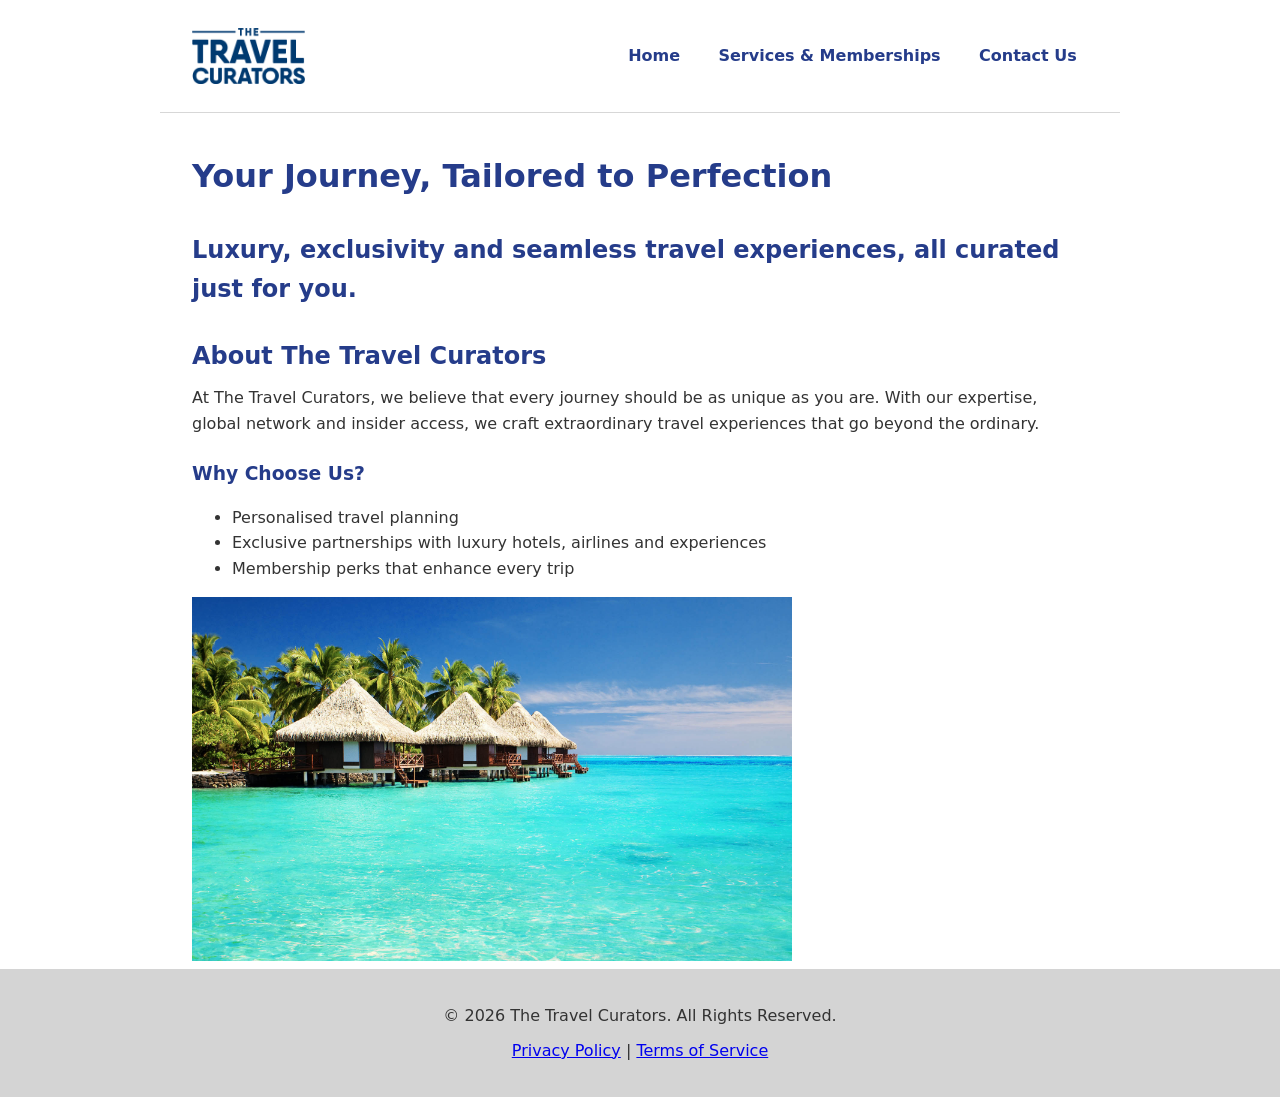
<file: index.html>
<!-- 
==================================================
  PROJECT: The Travel Curators Website Build
  AUTHOR:  Kate Walter
  UPDATED: August 2026
  ROLE:    Lead Front-End Designer
==================================================
-->


<!DOCTYPE html>
<html lang="en">

<head>
    <meta charset="UTF-8">
    <meta name="viewport" content="width=device-width, initial-scale=1.0">
    <title>The Travel Curators</title>

    <link rel="stylesheet" href="css/style.css">
</head>

<body>

<header>
    <div class="site-header">

        <!-- Logo link correctly wraps the image -->
        <a href="index.html" class="logo-link">
            <img src="images/logo.png" alt="The Travel Curators Logo" class="logo">
        </a>

        <!-- Navigation bar with correct anchor tags and list structure -->
        <nav class="navigation">
            <ul>
                <li><a href="index.html">Home</a></li>
                <li><a href="services.html">Services & Memberships</a></li>
                <li><a href="contact.html">Contact Us</a></li>
            </ul>
        </nav>

    </div>
</header>

    <main>

        <h1>Your Journey, Tailored to Perfection</h1>

        <h2>
            Luxury, exclusivity and seamless travel experiences, all curated just for you.
        </h2>

        <h2>About The Travel Curators</h2>

        <p>
            At The Travel Curators, we believe that every journey should be as unique as you are.
            With our expertise, global network and insider access, we craft extraordinary travel
            experiences that go beyond the ordinary. <br>

        </p>

        <h3>Why Choose Us?</h3>

        <ul>
            <li>Personalised travel planning</li>
            <li>Exclusive partnerships with luxury hotels, airlines and experiences</li>
            <li>Membership perks that enhance every trip</li>
        </ul>

        <img src="images/AdobeStock_39219837.jpeg" alt="Bungalows over a calmm blue sea" style="width:600px">

    </main>

    <footer>
        <div class="footer-content">
            <p>&copy; 2026 The Travel Curators. All Rights Reserved.</p>
            <p>
                <a href="privacy-policy.html">Privacy Policy</a> | 
                <a href="terms.html">Terms of Service</a>
            </p>
        </div>
    </footer>

</body>
</html>
</file>
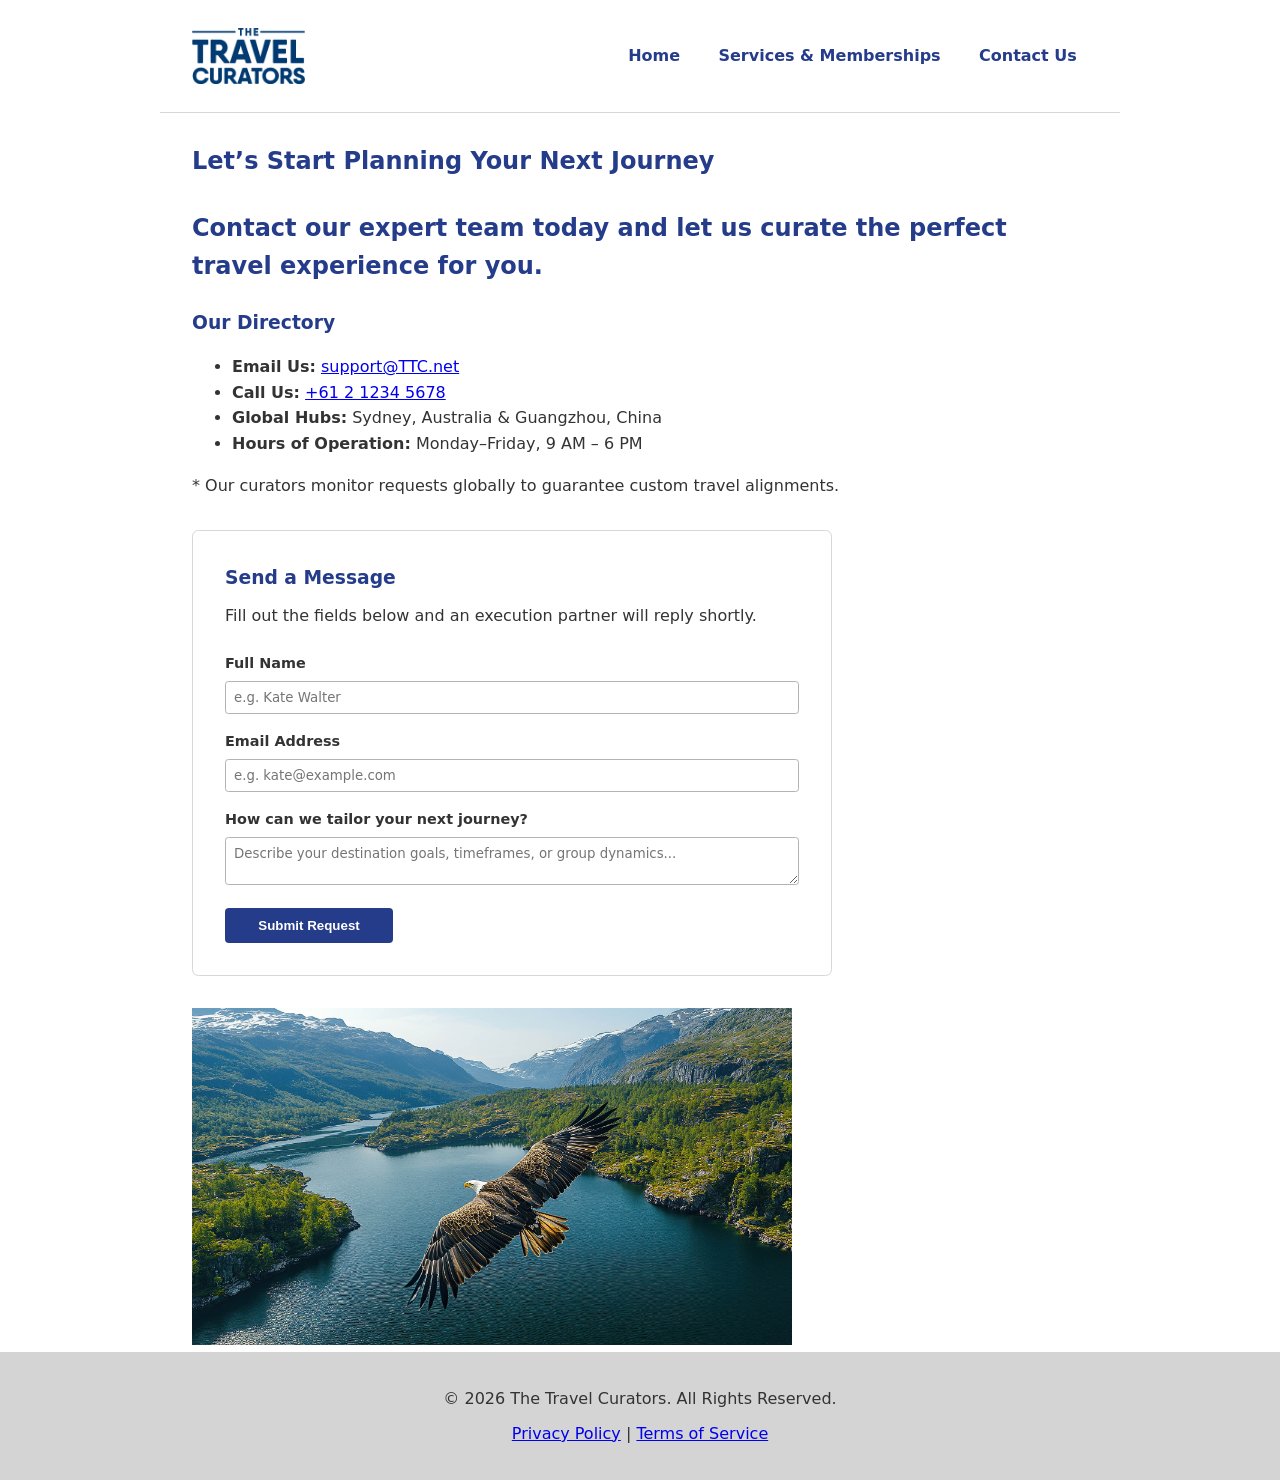
<file: contact.html>
<!-- 
==================================================
  PROJECT: The Travel Curators Website Build
  AUTHOR:  Kate Walter
  UPDATED: August 2026
  ROLE:    Lead Front-End Designer
==================================================
-->

<!DOCTYPE html>
<html lang="en">

<head>
    <meta charset="UTF-8">
    <meta name="viewport" content="width=device-width, initial-scale=1.0">
    <title>Contact Us | The Travel Curators</title>
    <link rel="stylesheet" href="css/style.css">
</head>

<body>

    <!-- Standardised Site Header -->
    <header>
        <div class="site-header">
            <a href="index.html" class="logo-link">
                <img src="images/logo.png" alt="The Travel Curators Logo" class="logo">
            </a>
            <nav class="navigation">
                <ul>
                    <li><a href="index.html">Home</a></li>
                    <li><a href="services.html">Services & Memberships</a></li>
                    <li><a href="contact.html" class="active">Contact Us</a></li>
                </ul>
            </nav>
        </div>
    </header>

    <!-- Main Workspace Area -->
    <main>
        
        <!-- Hero Introduction Row -->
        <section class="contact-hero">
            <h1>Let’s Start Planning Your Next Journey</h1>
            <h2>Contact our expert team today and let us curate the perfect travel experience for you.</h2>
        </section>

        <div class="contact-split-wrapper">
            
            <div class="contact-info-panel">
                <h3>Our Directory</h3>
                
                <ul class="directory-list">
                    <li>
                        <strong>Email Us:</strong> 
                        <a href="mailto:support@TTC.net" class="interactive-link">support@TTC.net</a>
                    </li>
                    <li>
                        <strong>Call Us:</strong> 
                        <a href="tel:+61212345678" class="interactive-link">+61 2 1234 5678</a>
                    </li>
                    <li>
                        <strong>Global Hubs:</strong> 
                        <span>Sydney, Australia & Guangzhou, China</span>
                    </li>
                    <li>
                        <strong>Hours of Operation:</strong> 
                        <span>Monday–Friday, 9 AM – 6 PM</span>
                    </li>
                </ul>

                <p class="service-promise-text">
                    * Our curators monitor requests globally to guarantee custom travel alignments.
                </p>
            </div>

            <div class="contact-form-panel">
                <form action="#" method="POST" class="curated-input-form">
                    <h3 class="form-header">Send a Message</h3>
                    <p class="form-description">Fill out the fields below and an execution partner will reply shortly.</p>

                    <label for="client-name">Full Name</label>
                    <input type="text" id="client-name" name="name" required placeholder="e.g. Kate Walter">

                    <label for="client-email">Email Address</label>
                    <input type="email" id="client-email" name="email" required placeholder="e.g. kate@example.com">

                    <label for="client-message">How can we tailor your next journey?</label>
                    <textarea id="client-message" name="message" required placeholder="Describe your destination goals, timeframes, or group dynamics..."></textarea>

                    <input type="submit" value="Submit Request">
                </form>
            </div>

            <img src="images/AdobeStock_991079985.jpg" alt="Bungalows over a calmm blue sea" style="width:600px">

        </div>

    </main>

    <!-- Standardised Site Footer tracking branding targets -->
    <footer>
        <div class="footer-content">
            <p>&copy; 2026 The Travel Curators. All Rights Reserved.</p>
            <p>
                <a href="privacy-policy.html">Privacy Policy</a> | 
                <a href="terms.html">Terms of Service</a>
            </p>
        </div>
    </footer>

</body>
</html>
</file>
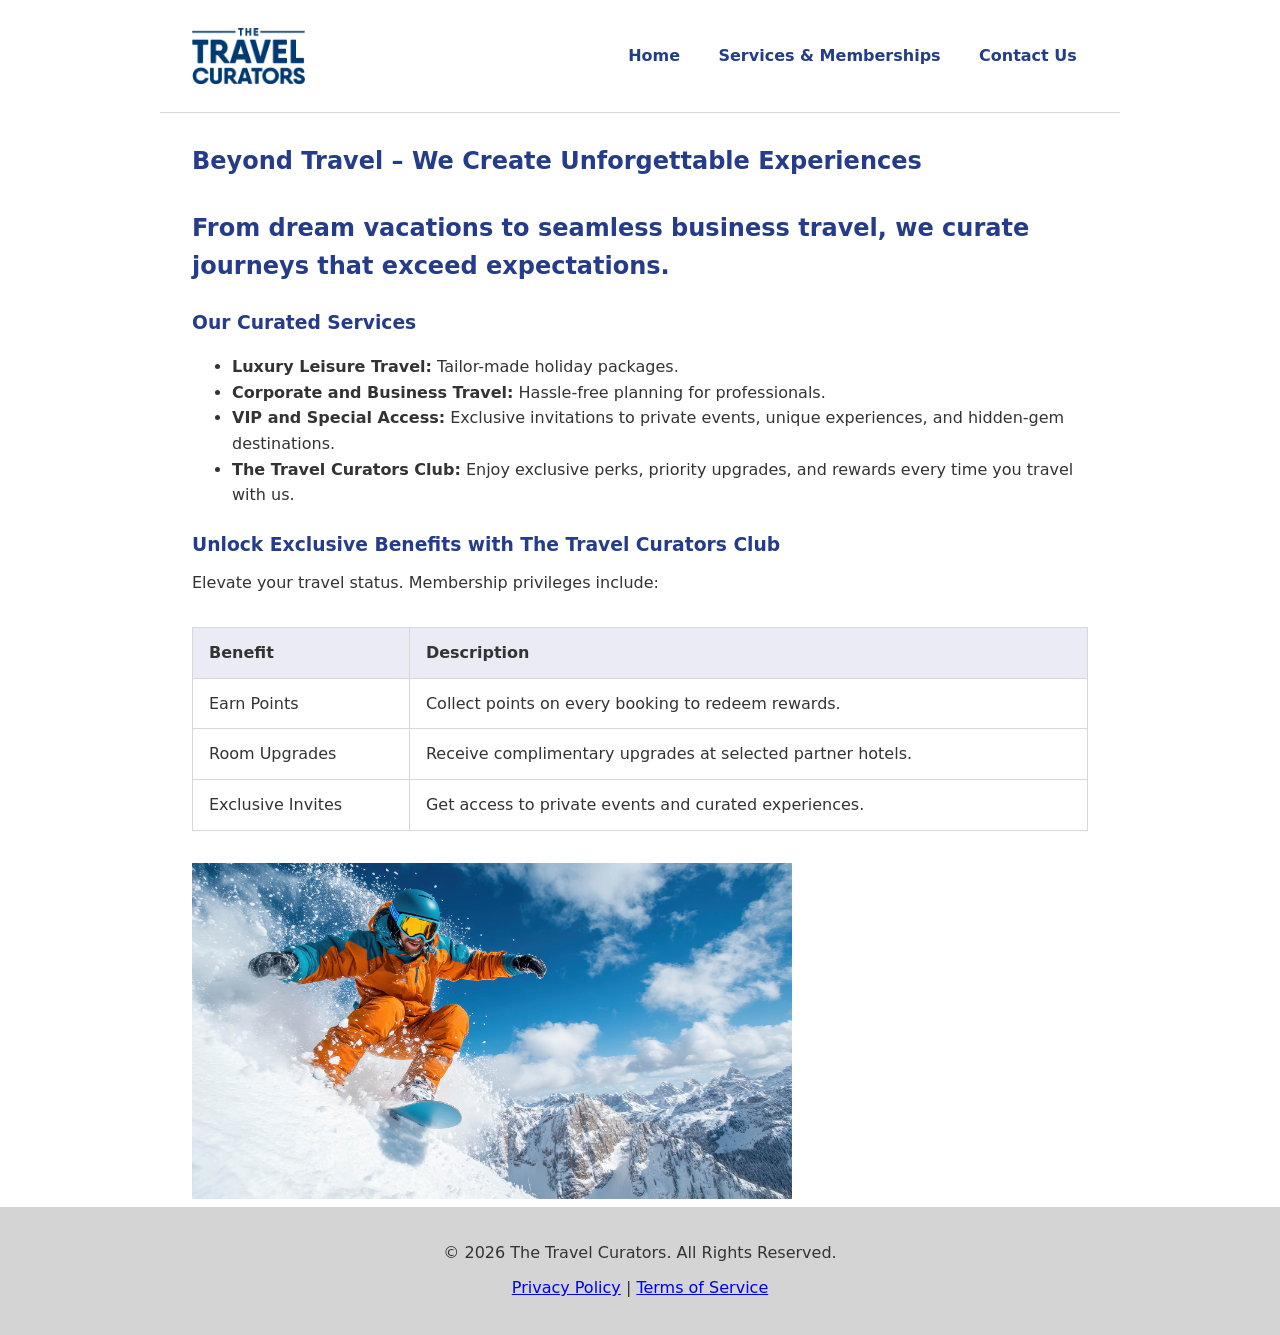
<file: services.html>
<!-- 
==================================================
  PROJECT: The Travel Curators Website Build
  AUTHOR:  Kate Walter
  UPDATED: August 2026
  ROLE:    Lead Front-End Designer
==================================================
-->
<!DOCTYPE html>
<html lang="en">

<head>
    <meta charset="UTF-8">
    <meta name="viewport" content="width=device-width, initial-scale=1.0">
    <title>Services & Memberships | The Travel Curators</title>
    <link rel="stylesheet" href="css/style.css">
</head>

<body>

    <!-- Standardised Site Header -->
    <header>
        <div class="site-header">
            <a href="index.html" class="logo-link">
                <img src="images/logo.png" alt="The Travel Curators Logo" class="logo">
            </a>
            <nav class="navigation">
                <ul>
                    <li><a href="index.html">Home</a></li>
                    <li><a href="services.html" class="active">Services & Memberships</a></li>
                    <li><a href="contact.html">Contact Us</a></li>
                </ul>
            </nav>
        </div>
    </header>

    <!-- Main Content Area -->
    <main>
        
        <!-- Core Content Section -->
        <section class="services-hero">
            <h1>Beyond Travel – We Create Unforgettable Experiences</h1>
            <h2>From dream vacations to seamless business travel, we curate journeys that exceed expectations.</h2>
        </section>

        <div class="services-display-wrapper">
            
            <div class="services-content-body">
                
                <section class="services-list-section">
                    <h3>Our Curated Services</h3>
                    <ul class="curated-features-list">
                        <li><strong>Luxury Leisure Travel:</strong> Tailor-made holiday packages.</li>
                        <li><strong>Corporate and Business Travel:</strong> Hassle-free planning for professionals.</li>
                        <li><strong>VIP and Special Access:</strong> Exclusive invitations to private events, unique experiences, and hidden-gem destinations.</li>
                        <li><strong>The Travel Curators Club:</strong> Enjoy exclusive perks, priority upgrades, and rewards every time you travel with us.</li>
                    </ul>
                    <section class="membership-section">
    <h3>Unlock Exclusive Benefits with The Travel Curators Club</h3>
    <p>Elevate your travel status. Membership privileges include:</p>
    
    <!-- New Data Table outlining the three key membership perks -->
    <table class="perks-table">
        <thead>
            <tr>
                <th scope="col">Benefit</th>
                <th scope="col">Description</th>
            </tr>
        </thead>
        <tbody>
            <tr>
                <td>Earn Points</td>
                <td>Collect points on every booking to redeem rewards.</td>
            </tr>
            <tr>
                <td>Room Upgrades</td>
                <td>Receive complimentary upgrades at selected partner hotels.</td>
            </tr>
            <tr>
                <td>Exclusive Invites</td>
                <td>Get access to private events and curated experiences.</td>
            </tr>
        </tbody>
    </table>
                <div class="image-card">
                    <img src="images/AdobeStock_1087353328.jpg" alt="A man snowboarding through fresh powder" class="gallery-img" style="width: 600px">
                </div>
</section>

                </section>

            </div>

            <div class="services-gallery-sidebar">
                
            </div>

        </div>

    </main>

    <!-- Standardised Site Footer -->
    <footer>
        <div class="footer-content">
            <p>&copy; 2026 The Travel Curators. All Rights Reserved.</p>
            <p>
                <a href="privacy-policy.html">Privacy Policy</a> | 
                <a href="terms.html">Terms of Service</a>
            </p>
        </div>
    </footer>

</body>
</html>
</file>
<file: css/style.css>
/*--- Design Tokens / Variables ---*/
:root {
    --primary-color: #253c8a;
    --primary-hover: #6484ef;
    --text-color: #333333;
    --border-color: #d7d7d7;
    --light-bg: #eaebf5;
    --max-width: 960px;
}

/*--- General Site Layout & Resets ---*/
* {
    box-sizing: border-box;
}

body {
    margin: 0;
    min-height: 100vh;
    display: flex; 
    flex-direction: column;
    align-items: center;
    line-height: 1.6; /* Marginally increased for better legibility */
    font-family: system-ui, -apple-system, sans-serif; /* Modern fallback stack */
    color: var(--text-color);
}

header, main {
    width: 100%;
    max-width: var(--max-width);
    padding: 0 2em;
}

header {
    border-bottom: 1px solid var(--border-color);
}

footer {
    margin-top: auto;
    background-color: #d4d4d4;
    align-self: stretch;
    text-align: center;
    padding: 1.5em 1em;
}

/*--- Typography ---*/
h1, h2, h3, h4, h5, h6 {
    color: var(--primary-color);
    margin-top: 1.2em;
    margin-bottom: 0.4em;
    font-weight: 600; /
}

p {
    margin: 0.6em 0;
}

/*--- Updated Header & Navigation Layout ---*/
.site-header {
    display: flex;
    justify-content: space-between; 
    align-items: center;
    min-height: 7em;
}

.logo-link {
    display: flex; 
}

.logo {
    max-height: 3.5em; 
    width: auto;
}

.navigation ul {
    display: flex;
    list-style: none;
    margin: 0;
    padding: 0;
    gap: 1em; /* Clean, modern spacing mechanism */
}

.navigation a {
    color: var(--primary-color);
    padding: 0.7em;
    text-decoration: none;
    font-weight: bold;
    transition: color 0.2s ease-in-out; /* Smooth hover transition */
}

.navigation a:hover {
    color: var(--primary-hover);
}

/*--- Enhanced Table Styling ---*/
table {
    width: 100%; 
    margin: 2em 0;
    border-collapse: collapse;
}

thead {
    background-color: var(--light-bg);
}

th, td {
    border: 1px solid var(--border-color);
    padding: 0.75em 1em; 
    text-align: left;
}

/*--- Clean Form Design ---*/
form {
    max-width: 40em;
    border: 1px solid var(--border-color);
    padding: 2em;
    margin: 2em 0;
    border-radius: 0.4em; 
}

.form-header {
    margin-top: 0;
}

.form-description {
    margin-bottom: 1.5em;
}

label {
    display: block; 
    font-size: 0.9em;
    font-weight: bold;
    margin-bottom: 0.4em;
}

input[type='text'], 
input[type='email'], 
textarea {
    font-family: inherit; 
    border: 1px solid #b3b3b3;
    width: 100%;
    margin-bottom: 1.2em;
    padding: 0.6em;
    border-radius: 0.25em;
}

input[type='text']:focus, 
input[type='email']:focus, 
textarea:focus {
    outline: 2px solid var(--primary-hover);
    border-color: transparent;
}

input[type='radio'] {
    display: inline-block;
    margin-right: 0.5em;
}

textarea {
    resize: vertical; /
    min-height: 6em;
}

input[type='submit'] {
    width: auto;
    padding: 0.75em 2.5em;
    background-color: var(--primary-color);
    color: white;
    border: none;
    border-radius: 0.3em;
    font-weight: bold;
    cursor: pointer; 
    transition: background-color 0.2s ease;
}

input[type='submit']:hover {
    background-color: var(--primary-hover);
}
</file>
